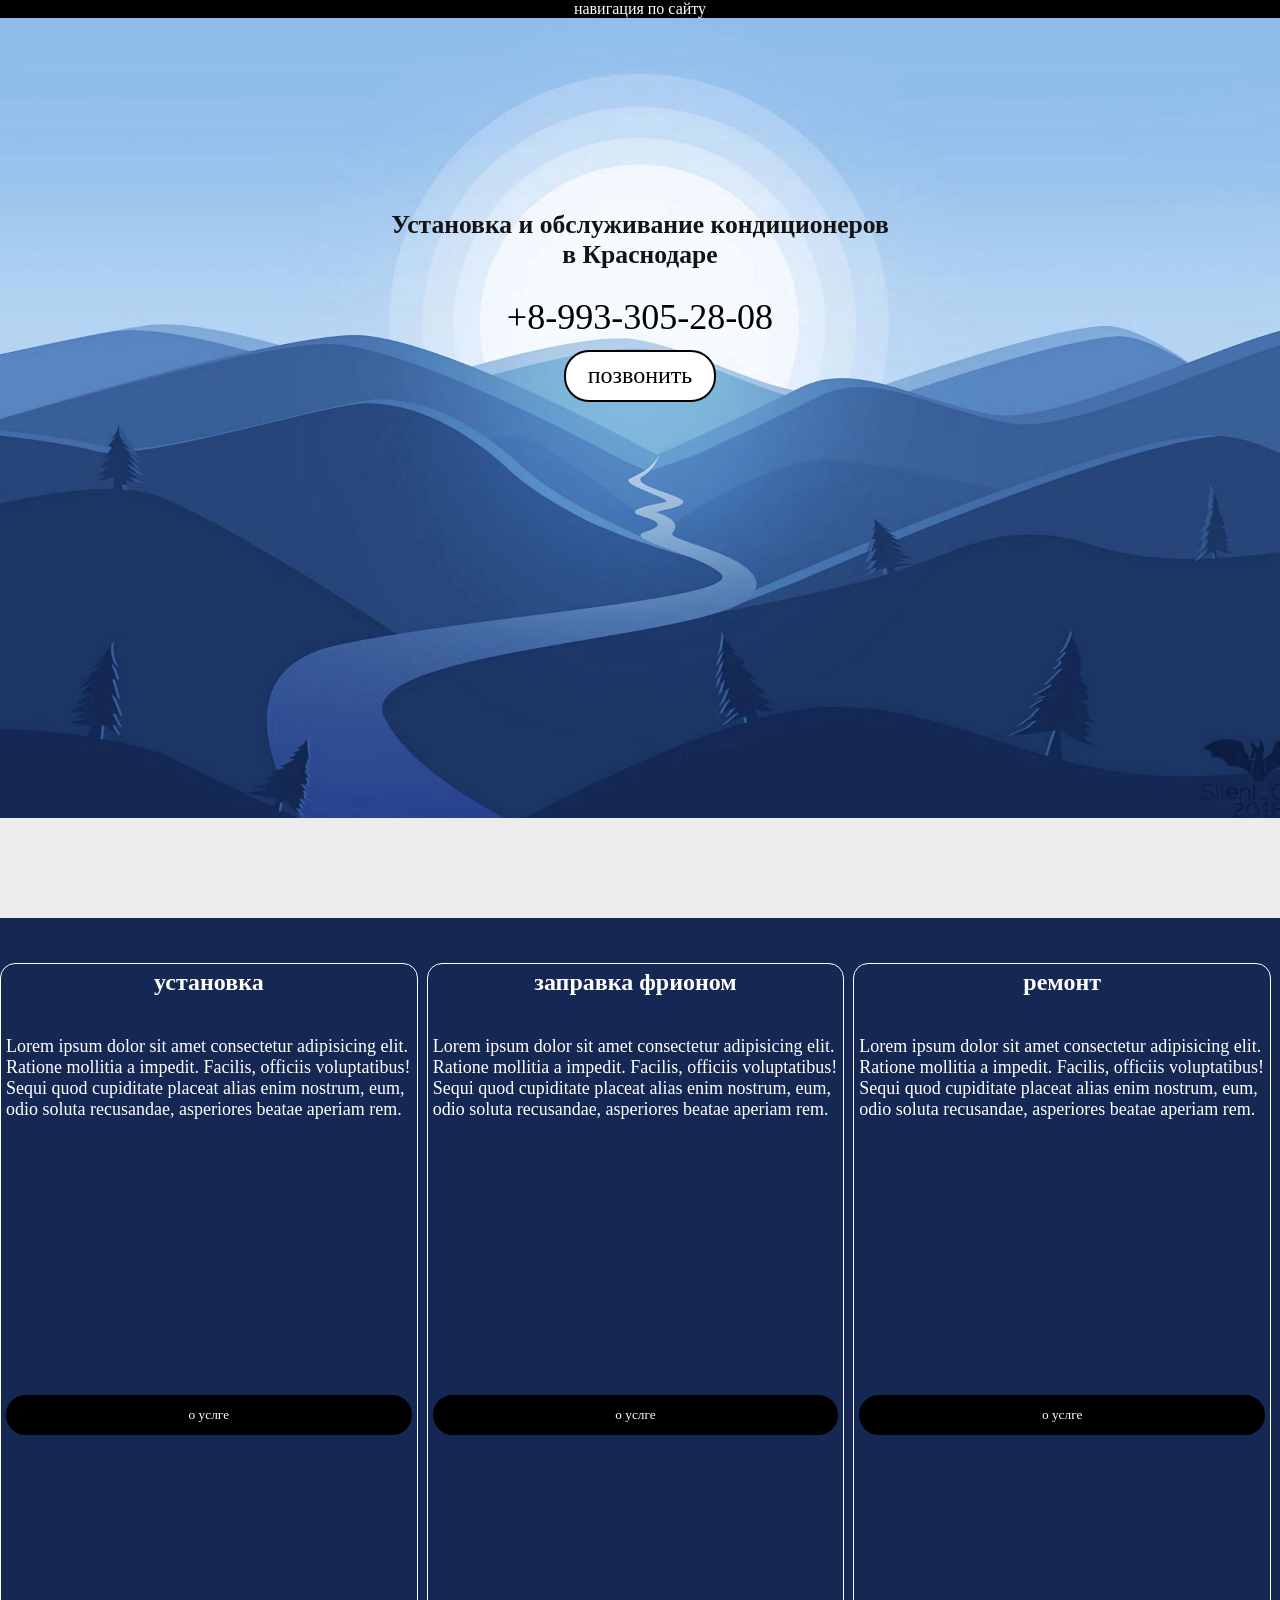
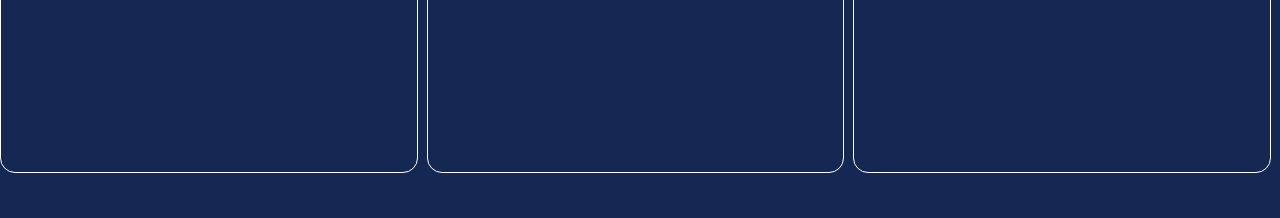
<file: www/index.html>
<!DOCTYPE html>
<html lang="ru" dir="ltr">
    <head>
        <meta charset="utf-8">
        <link rel="stylesheet" href="css/style.css">
        <link rel="stylesheet" href="css/text.css">
        <title>услуги</title>
    </head>
    <header></header>
    <body>
        <header class="BG_dark text_center">навигация по сайту</header>
        <main>
            <div class="full_screen_block text_center welcome_BG">
                <div class="welcome_container">
                    <h1 class="welcome_text">
                        Установка и обслуживание кондиционеров</h1>
                    <h1 class="welcome_text floor_margin_2pros" margin="1px">
                        в Краснодаре</h1>

                    <a href="tel:+8-993-305-28-08" class="text_nums_tel">
                        +8-993-305-28-08</a>
                        <br>
                    <a href="tel:+8-993-305-28-08"><button class="button_call">позвонить</button></a>
                </div>
            </div>
            <div class="full_screen_block two_BG" >
                <div id="services_container" class="container_with_services"></div>
                
            </div>
            
            </main>


        <script src="scripts/AutoAddService.js"></script>
    </body>
</html>
</file>
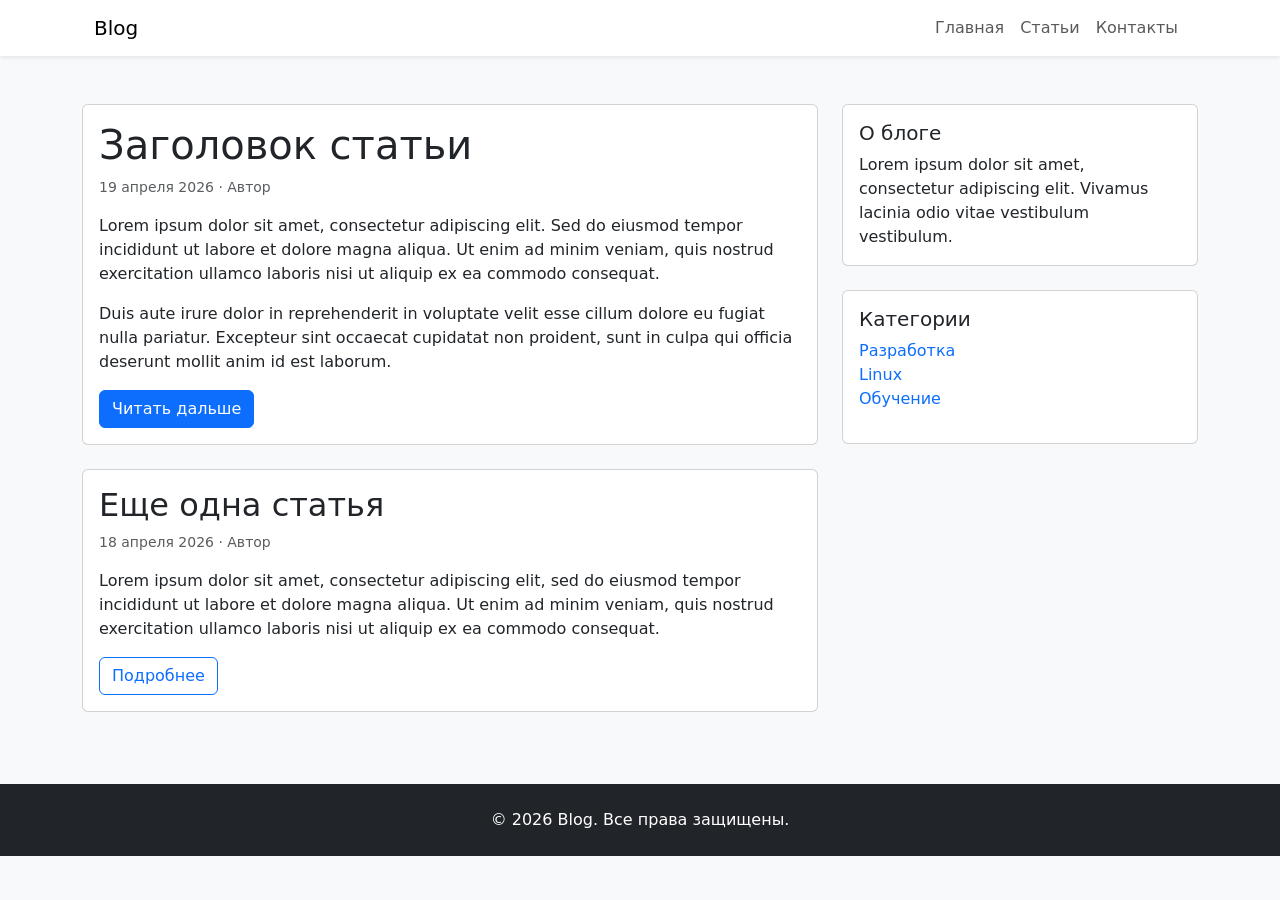
<file: maket/bootstrap_maket.html>
<!DOCTYPE html>
<html lang="ru">
<head>
  <meta charset="UTF-8">
  <meta name="viewport" content="width=device-width, initial-scale=1">
  <title>Blog | Название блога</title>
  <!-- Bootstrap 5 CDN -->
  <link href="https://cdn.jsdelivr.net/npm/bootstrap@5.3.8/dist/css/bootstrap.min.css" rel="stylesheet">
</head>
<body class="bg-light">

  <header class="bg-white shadow-sm">
    <div class="container">
      <nav class="navbar navbar-expand-lg navbar-light">
        <div class="container-fluid">
          <a class="navbar-brand" href="#">Blog</a>
          <button class="navbar-toggler" type="button" data-bs-toggle="collapse" data-bs-target="#nav">
            <span class="navbar-toggler-icon"></span>
          </button>
          <div class="collapse navbar-collapse" id="nav">
            <ul class="navbar-nav ms-auto">
              <li class="nav-item"><a class="nav-link" href="#">Главная</a></li>
              <li class="nav-item"><a class="nav-link" href="#">Статьи</a></li>
              <li class="nav-item"><a class="nav-link" href="#">Контакты</a></li>
            </ul>
          </div>
        </div>
      </nav>
    </div>
  </header>

  <main class="container my-5">
    <div class="row">
      <div class="col-lg-8">
        <article class="card mb-4">
          <div class="card-body">
            <h1 class="card-title">Заголовок статьи</h1>
            <p class="text-muted small">19 апреля 2026 · Автор</p>
            <p class="card-text">
              Lorem ipsum dolor sit amet, consectetur adipiscing elit. Sed do eiusmod tempor incididunt ut labore et dolore magna aliqua. Ut enim ad minim veniam, quis nostrud exercitation ullamco laboris nisi ut aliquip ex ea commodo consequat.
            </p>
            <p class="card-text">
              Duis aute irure dolor in reprehenderit in voluptate velit esse cillum dolore eu fugiat nulla pariatur. Excepteur sint occaecat cupidatat non proident, sunt in culpa qui officia deserunt mollit anim id est laborum.
            </p>
            <a href="#" class="btn btn-primary">Читать дальше</a>
          </div>
        </article>
        <article class="card mb-4">
          <div class="card-body">
            <h2 class="card-title">Еще одна статья</h2>
            <p class="text-muted small">18 апреля 2026 · Автор</p>
            <p class="card-text">
              Lorem ipsum dolor sit amet, consectetur adipiscing elit, sed do eiusmod tempor incididunt ut labore et dolore magna aliqua. Ut enim ad minim veniam, quis nostrud exercitation ullamco laboris nisi ut aliquip ex ea commodo consequat.
            </p>
            <a href="#" class="btn btn-outline-primary">Подробнее</a>
          </div>
        </article>
      </div>
      <div class="col-lg-4">
        <div class="card mb-4">
          <div class="card-body">
            <h5 class="card-title">О блоге</h5>
            <p class="card-text">
              Lorem ipsum dolor sit amet, consectetur adipiscing elit. Vivamus lacinia odio vitae vestibulum vestibulum.
            </p>
          </div>
        </div>
        <div class="card">
          <div class="card-body">
            <h5 class="card-title">Категории</h5>
            <ul class="list-unstyled">
              <li><a href="#" class="text-decoration-none">Разработка</a></li>
              <li><a href="#" class="text-decoration-none">Linux</a></li>
              <li><a href="#" class="text-decoration-none">Обучение</a></li>
            </ul>
          </div>
        </div>
      </div>
    </div>
  </main>

  <footer class="bg-dark text-white py-4 mt-5">
    <div class="container text-center">
      <p class="mb-0">&copy; 2026 Blog. Все права защищены.</p>
    </div>
  </footer>

  <!-- Bootstrap 5 JS -->
  <script src="https://cdn.jsdelivr.net/npm/bootstrap@5.3.8/dist/js/bootstrap.bundle.min.js"></script>
</body>
</html>
</file>
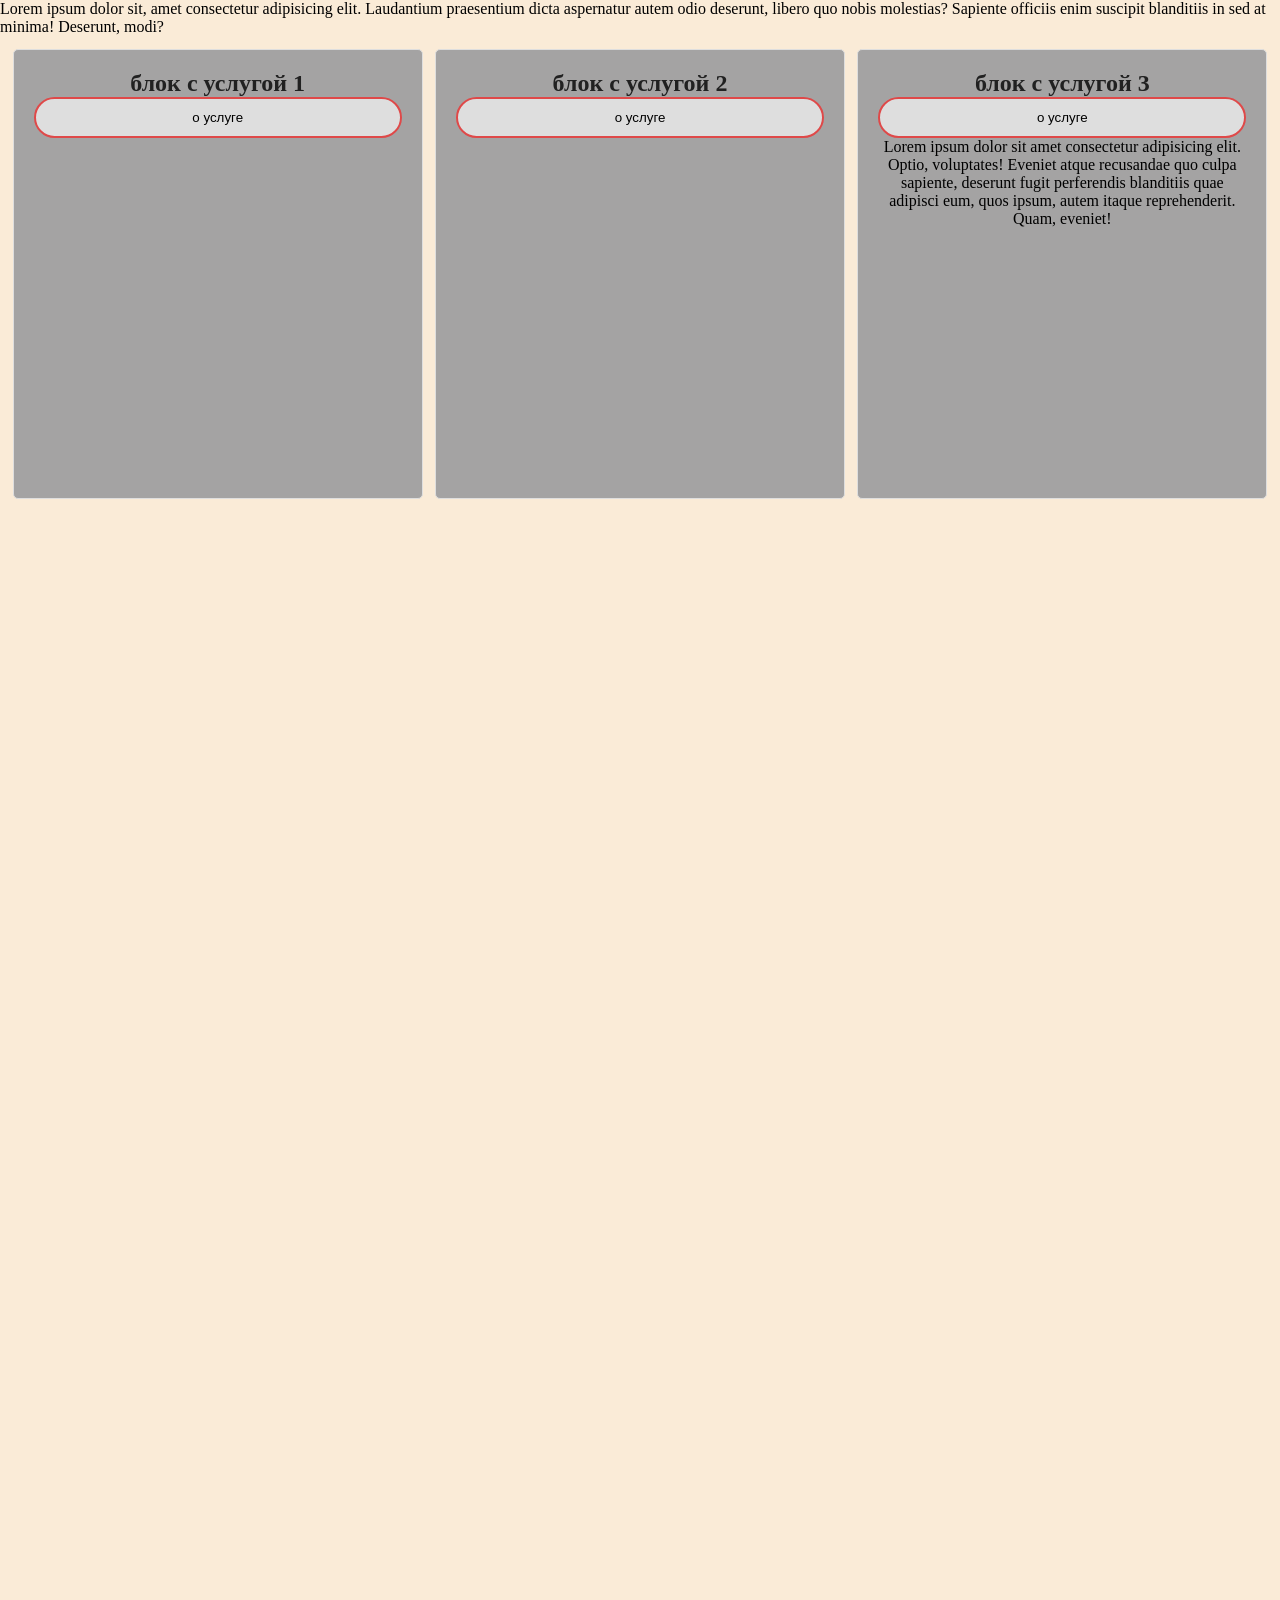
<file: www/html/old_container_with_cards.html>
<!DOCTYPE html>
<html lang="ru">
<head>
    <meta charset="UTF-8">
    <meta name="viewport" content="width=device-width, initial-scale=1.0">
    <link rel="stylesheet" href="../css/old_style.css">
    <title>страрый контейнер с карточками услуг</title>
</head>
<body>
    <p>Lorem ipsum dolor sit, amet consectetur adipisicing elit. Laudantium praesentium dicta aspernatur autem odio deserunt, libero quo nobis molestias? Sapiente officiis enim suscipit blanditiis in sed at minima! Deserunt, modi?</p>
    <div class="container">
        <div class="card_with_the_service">
            <div class="text_center_in_display-flex"><h2 class="title_service">блок с услугой 1</p></div>
            <button class="button_about_service">о услуге</button>
            <div class="description_service text_center_in_display-flex"></div>
        </div>
        <div class="card_with_the_service">
            <div class="text_center_in_display-flex"><h2 class="title_service">блок с услугой 2</p></div>
            <button class="button_about_service">о услуге</button>
            <div class="description_service text_center_in_display-flex"></div>
        </div>
        <div class="card_with_the_service">
            <div class="text_center_in_display-flex"><h2 class="title_service">блок с услугой 3</p></div>
            <button class="button_about_service ">о услуге</button>
            <div class="description_service text_center_in_display-flex"><p>Lorem ipsum dolor sit amet consectetur adipisicing elit. Optio, voluptates! Eveniet atque recusandae quo culpa sapiente, deserunt fugit perferendis blanditiis quae adipisci eum, quos ipsum, autem itaque reprehenderit. Quam, eveniet!</p></div>
        </div>
    </div>

</body>
</html>
</file>
<file: www/css/style.css>
/* ------------------------------- */
/*          tags style             */
/* ------------------------------- */
* {
    padding: 0;
    margin: 0;
    box-sizing: border-box;  /* включает padding и border в размер */
    font-family: Comic Sans MS, Comic Sans, cursive;
}

body {
    /* width: 100%; */
    /* height: 200vh; */
    background-color: #ececec;
}


header{
    background-color: black;
    color: white;
}



/* ------------------------------- */
/*            div style            */
/* ------------------------------- */

.full_screen_block {
    display: block;
    width: auto;
    height: 100vh;
    /* background-color: white; */
    /* background-image: url(../../jinx_liga_legends.jpg); */
    /* background-repeat: no-repeat; */
    /* background-size: 100% 100%; */
}

.welcome_container {
    display: block;
    padding: 15vw 1% 0px 1%;
}

.welcome_BG {
    background-image: url(../../gory_reka_solntse_143529_3840x2400.jpg);
    background-repeat: no-repeat;
    background-size: 100vw auto;
}

.two_BG {
    /* background-image: url(../../blue_background.png) ; */
    background-repeat: no-repeat;
    background-color: #152853;
}

.container_with_services {
    display: flex;
    width: 100%;
    height: 100%;
    gap: 0%; /*растояние между всеми элементами в объекте*/
    /* margin: ; */
}

.card_with_the_service {
    display: inline-block;
    width: 100%;  
    margin: 5vh 1vh 0vh 0vh;          
    padding: 5px ;
    height: 90%;
    /* background-color: black; */
    color: white;
    border-radius: 15px;
    border: 1px solid white;
    
    transition: 
        background-color 0.5s,
        color 0.3s
    ; 
    }
    .card_with_the_service:hover{
        background-color: none;
        /* color: black; */
    }

/* ------------------------------- */
/*          buttons style          */
/* ------------------------------- */

.button_about_service {
    display: inline-block;
    width: 100%;
    height: 5%;
    background-color: black;
    color: white;
    border-radius: 100px;
    border: 2px solid black;
    position: relative;
    top: 50%;
    transition: 
        color 0.1s, 
        background-color 0.5s
    ;
    }

    .button_about_service:hover {
        background-color: black;
        color: white;
    }

    .button_about_service:active{
        background-color: black;
        color: white;
    }


.button_call {
    font-size: 24px;
    margin: 1vw 0px 0px;
    padding: 10px 22px 11px;
    background-color: #ffffff;
    border-radius: 25px;
    border: 2px solid black;  
    cursor: pointer;
    transition: background-color 0.1s; 
}
    .button_call:hover {
        background-color: black;
        color: white;
    }


.floor_margin_2pros {
       margin: 0 0 2vw;
}
</file>
<file: www/css/text.css>
p {
    font-size: 18px;
    /* text-shadow: 0px 5px 10px; */
}

.welcome_text {
    font-size: 2vw;
    color: rgb(19, 19, 19);
}

.text_nums_tel {
    font-family: auto;
    text-decoration-line: none;
    font-size: 36px;
    color: black;
}


.title_service {
    /* color: white; */
}

.text_center {
    /* background-color: aquamarine;  */
    /* цвет для отладки */
    text-align: center;
}

.color-grey {
    color: rgb(187, 187, 187);
}

.block_text-shadow {
    text-shadow: 0px 0px 0px;
    
    transition: text-shadow 1s;
}
    .block_text-shadow:hover {
        text-shadow: 0px 1px 10px;
    }
</file>
<file: www/css/old_style.css>
* {
    padding: 0;
    margin: 0;
}

body {
    width: 100%;
    height: 200vh;
    background-color: antiquewhite;
}

/* p {
    height: 12%;
    text-align: center;
    font-size: 25px;
} */


.container {
    width: auto;
    height: 50vh;
    display: flex;
    gap: 1%; /*растояние между всеми элементами в объекте*/
    margin: 1%;
}

.card_with_the_service {
    box-sizing: border-box;  /* включает padding и border в размер */
    width: 100%;            /* теперь 100% — это весь блок: content + padding + border. 
    заметка от разраба, так сделано потому что padding оказуеться добавляет выбранную величину по бокам блока а не делает отступ элементов в нутри */
    padding: 20px;
    height: 100%;
    background-color: rgb(164, 163, 163);
    border-radius: 5px;
    border: 1px solid #dedede;
    transition: background-color 0.2s;
    }
    .card_with_the_service:hover{
        background-color: rgb(182, 181, 181);
    }

.button_about_service {
    width: 100%;
    height: 10%;
    background-color: #dedede;
    border-radius: 100px;
    border: 2px solid #df4949;
    transition: background-color 0.4s;
    }

    .button_about_service:hover {
        background-color: rgb(254, 254, 254);
    }

    .button_about_service:active{
        background-color :#dedede;
    }


.text_center_in_display-flex {
    /* background-color: aquamarine; для отладки */
    text-align: center;
}

.center_in_the_object {
    background-color: #df4949;
}

.title_service {
 color: rgb(33, 33, 33);
}
</file>
